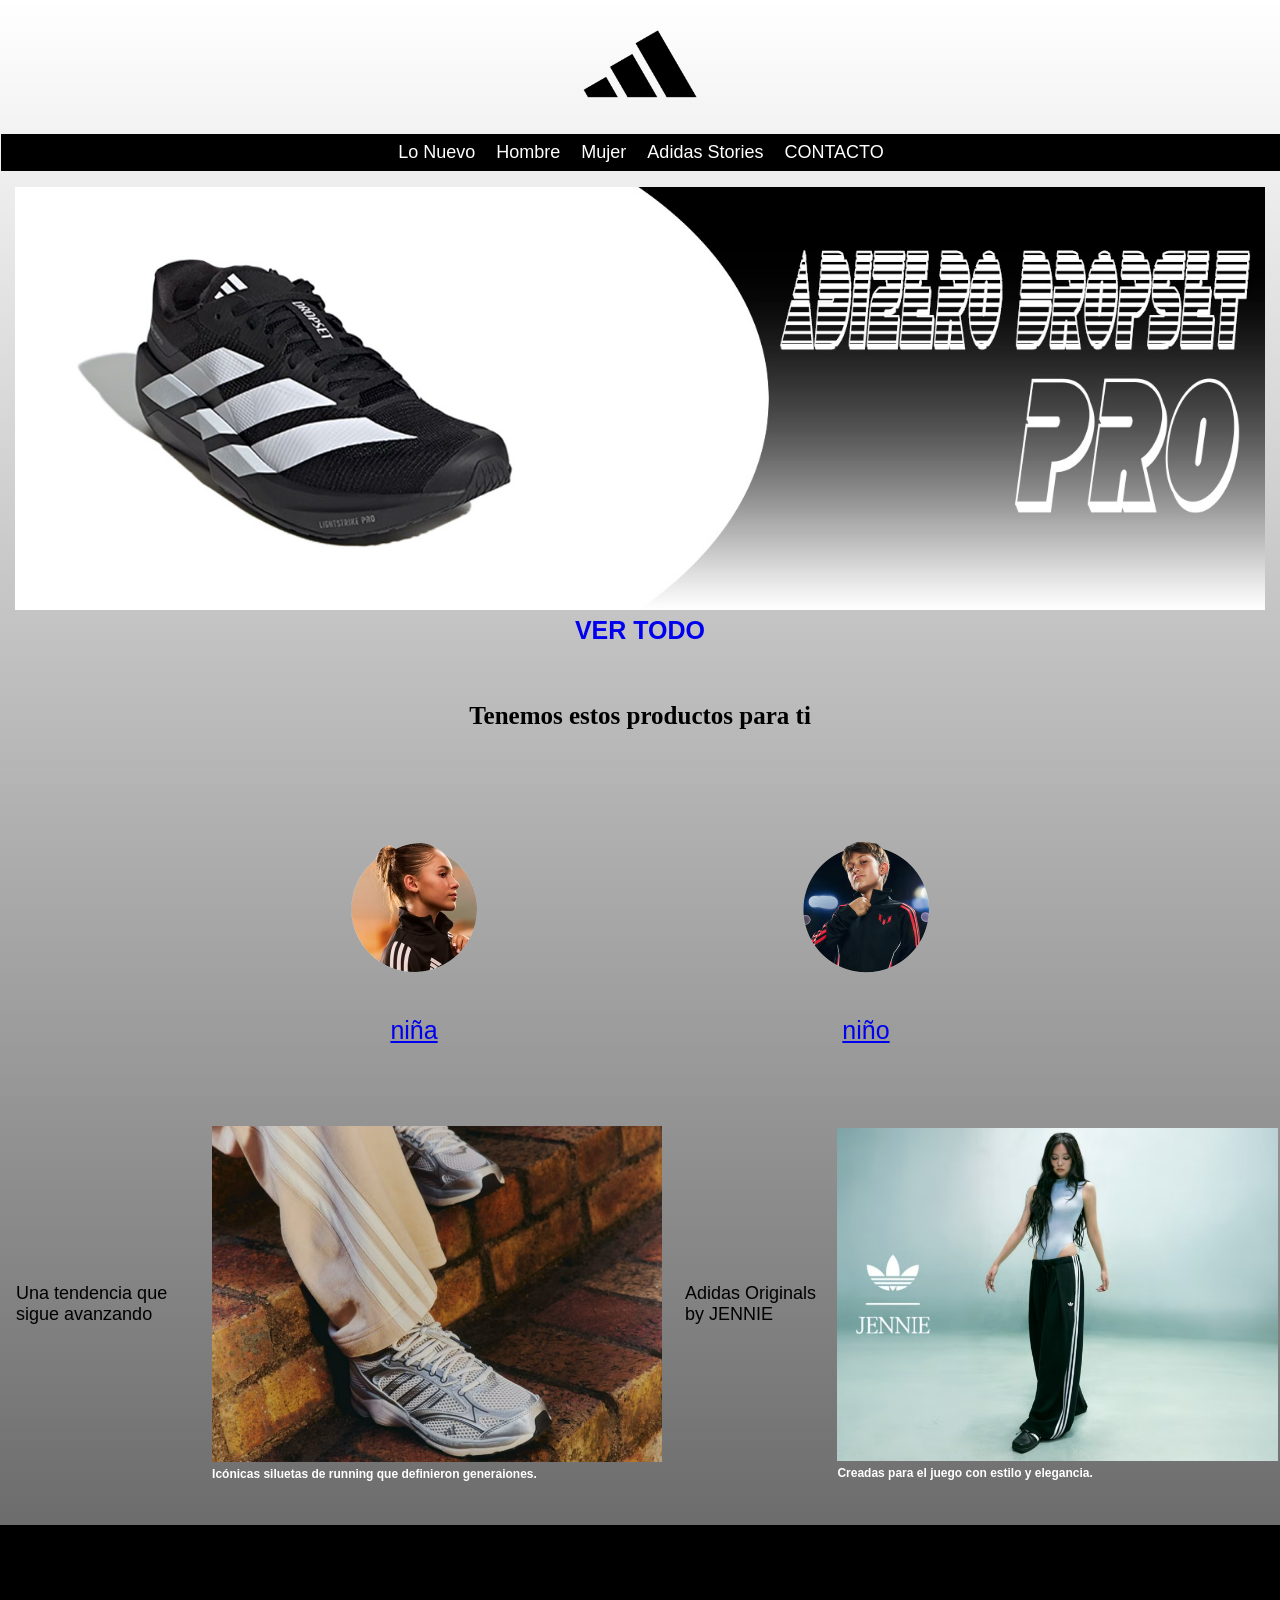
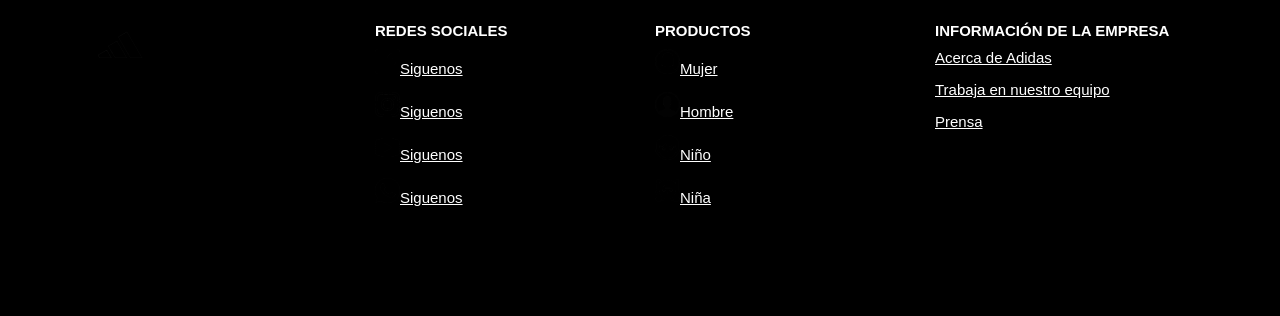
<file: index.html>
<!DOCTYPE html>
<html lang="en">
<head>
    <meta charset="UTF-8">
    <meta name="viewport" content="width=device-width, initial-scale=1.0">
    <title>ADIDAS</title>
    <link rel="shortcut icon" href="IMG/favicon-adidas.png">
    <link rel="stylesheet" href="CSS/estilo-web.css">
    <link rel="stylesheet" href="CSS-FOOTER/Untitled-1.css">
</head>
<body>
    <header>
        <center><a href="index.html"><img src="IMG/adidas.png" width="10%"></a></center>
    </header>
    <nav>
        <h3>&nbsp;<menu></menu></h3>
        <ul><center>
            <a href="index.html"><li>Lo Nuevo</li></a>
            <a href="hombre.html"><li>Hombre</li></a>
            <a href="mujer.html"><li>Mujer</li></a>
            <a href="adidas-stories.html"><li>Adidas Stories</li></a>
            <a href="contacto.html"><li>CONTACTO</li></a>
        

        </ul>
    </nav>
    <section>
        <img src="IMG/Mesa de trabajo 1.jpg" width="100%">
        <a href="https://www.adidas.pe/zapatillas-adizero-evo-sl/JH6206.html" target="_blank" style="text-decoration: none;">
            <center><B>VER TODO</B></center>
        </a>
        </center>
    </section>
    <br>
    <br>
    <center>
        <article>
            <h2>Tenemos estos productos para ti</h2>
        </article>
    </center>
    <br><br>
    <section>
        <ul>
            <li><a href="#"><img src="IMG/niña.png" width="50%"><br>niña</a></li>
            <li><a href="#"><img src="IMG/niño.png" width="50%"><br>niño</a></li>

        </ul>
    </section>
    <br><br>
    <center>
        <table>
            <tr>
                <td>&nbsp;</td>
                <td>&nbsp;</td>
                <td>Una tendencia que sigue avanzando</td>
                <td>
                    <a href="#"><img src="IMG/1.jpg" width="100%"></a>
                    <h4>Icónicas siluetas de running que definieron generaiones.</h4>
                </td>
                <td>&nbsp;</td>
                <td>&nbsp;</td>
                <td>&nbsp;</td>
                <td>Adidas Originals by JENNIE</td>
                <td><a href="#"><img src="IMG/2.jpg" width="100%"></a>
                <h4>Creadas para el juego con estilo y elegancia.</h4></td>
            </tr>
        </table>
    </center>
    <br>
    <br>
    <footer class="footer">
        <div class="container">
            <div class="footer-row">
                <div class="footer-link">
                    <img src="IMG/adidas.png" width="20%">
                </div>
                <div class="footer-link">
                    <h4>REDES SOCIALES</h4>
                    <ul>
                        <li><a href="https://www.facebook.com/?locale=es_LA" target="_blank">
                            <img src="IMG/facebook.png" width="10%">Siguenos
                        </a></li>
                        <li><a href="https://www.instagram.com/?hl=es-la" target="_blank">
                            <img src="IMG/instagram.png" width="10%">Siguenos
                        </a></li>
                        <li><a href="https://www.youtube.com/" target="_blank">
                            <img src="IMG/youtube.png" width="10%">Siguenos
                        </a></li>
                        <li><a href="https://web.whatsapp.com/" target="_blank">
                            <img src="IMG/whapsapp.png" width="10%">Siguenos
                        </a></li>            
                    </ul>
                </div>
                <div class="footer-link">
                    <h4>PRODUCTOS</h4>
                    <ul>
                        <li><a href="https://www.facebook.com/?locale=es_LA" target="_blank">
                            <img src="IMG/mujer.png" width="10%">Mujer
                        </a></li>
                        <li><a href="https://www.instagram.com/?hl=es-la" target="_blank">
                            <img src="IMG/hombre.png" width="10%">Hombre
                        </a></li>
                        <li><a href="https://www.youtube.com/" target="_blank">
                            <img src="IMG/niño icono.png" width="10%">Niño
                        </a></li>
                        <li><a href="https://web.whatsapp.com/" target="_blank">
                            <img src="IMG/niña icono.jpg.png" width="10%">Niña
                        </a></li>            
                    </ul>
                </div>
                 <div class="footer-link">
                    <h4>INFORMACIÓN DE LA EMPRESA</h4>
                    <ul>
                        <li><a href="https://www.adidas.pe/ayuda/informacion-de-la-empresa/sobre-adidas-" target="_blank">
                            Acerca de Adidas
                        </a></li>
                        <li><a href="https://www.adidas.pe/ayuda/informacion-de-la-empresa/como-puedo-trabajar-o-hacer-practicas-en-adidas" target="_blank">
                            Trabaja en nuestro equipo
                        </a></li>
                        <li><a href="https://news.adidas.com/" target="_blank">
                            Prensa
                        </a></li>           
                    </ul>
                </div>
            </div>
        </div>
    </footer>


</body>
</html>
</file>
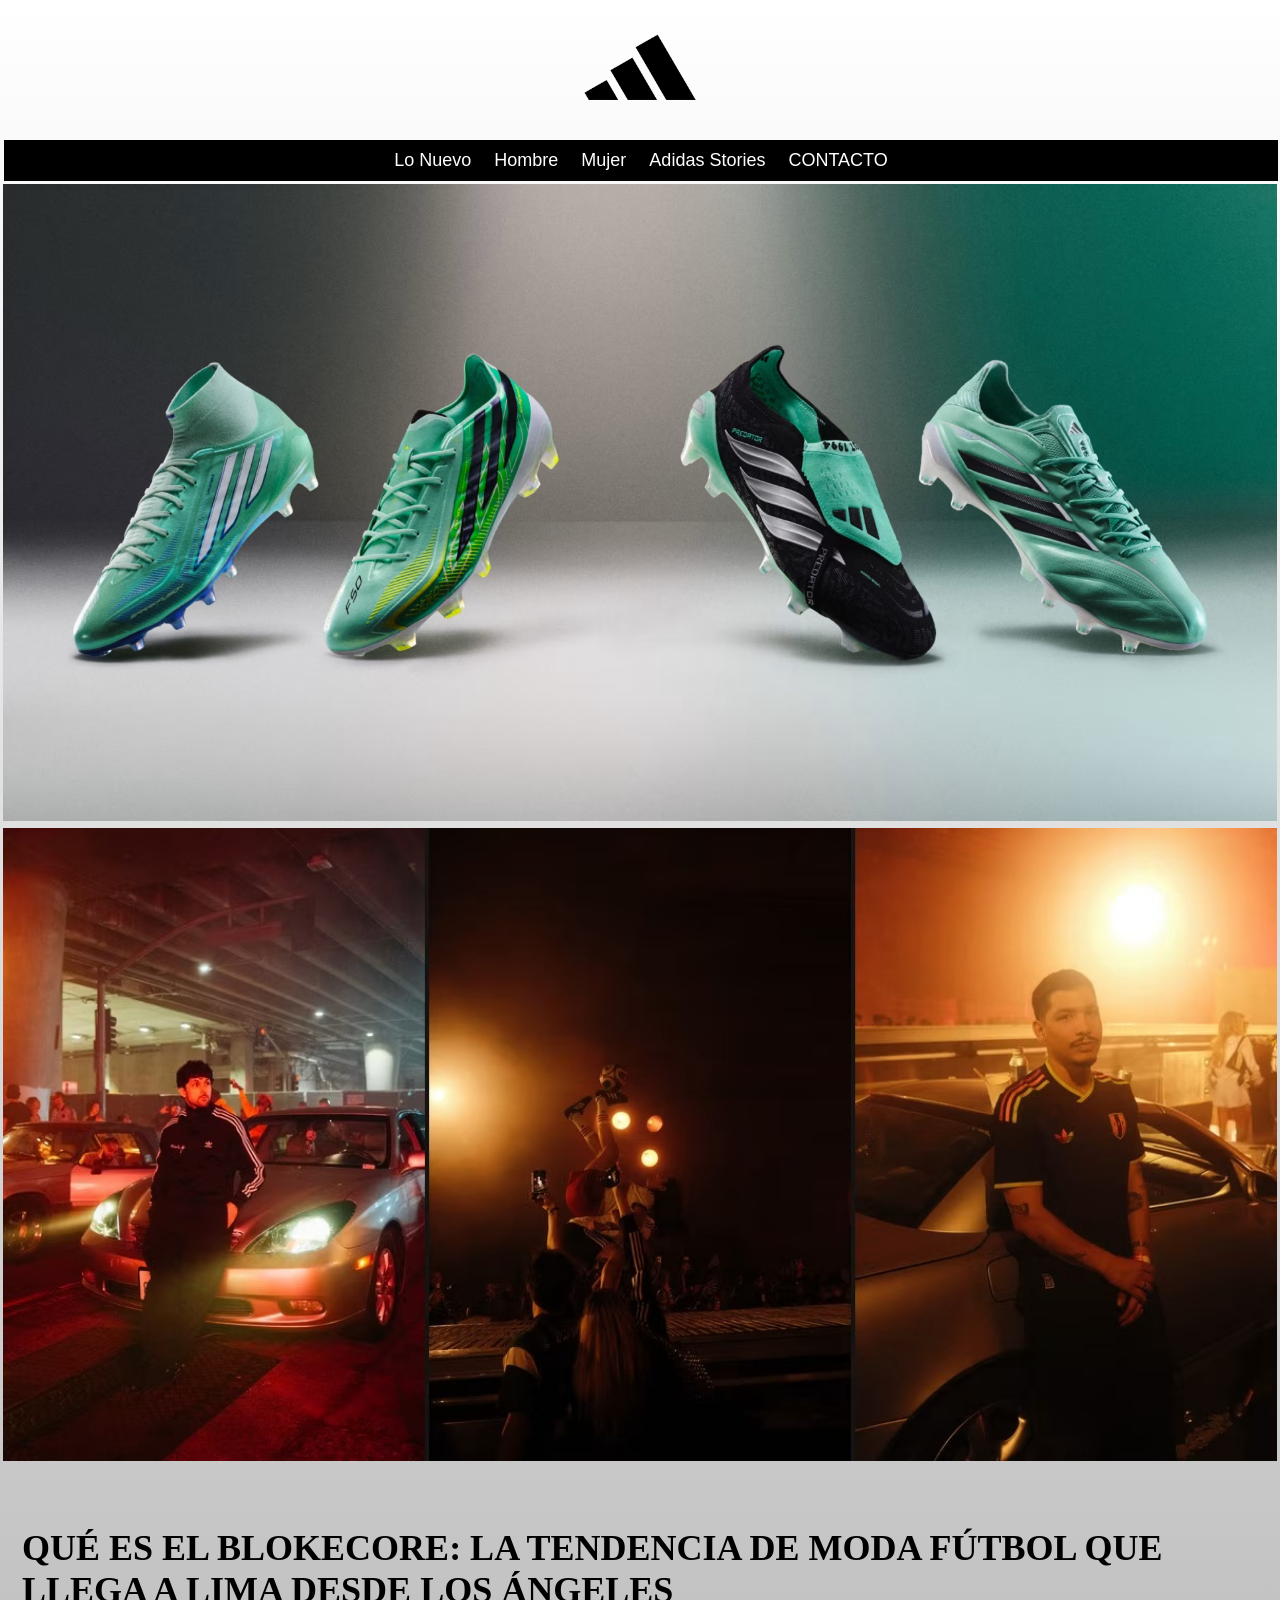
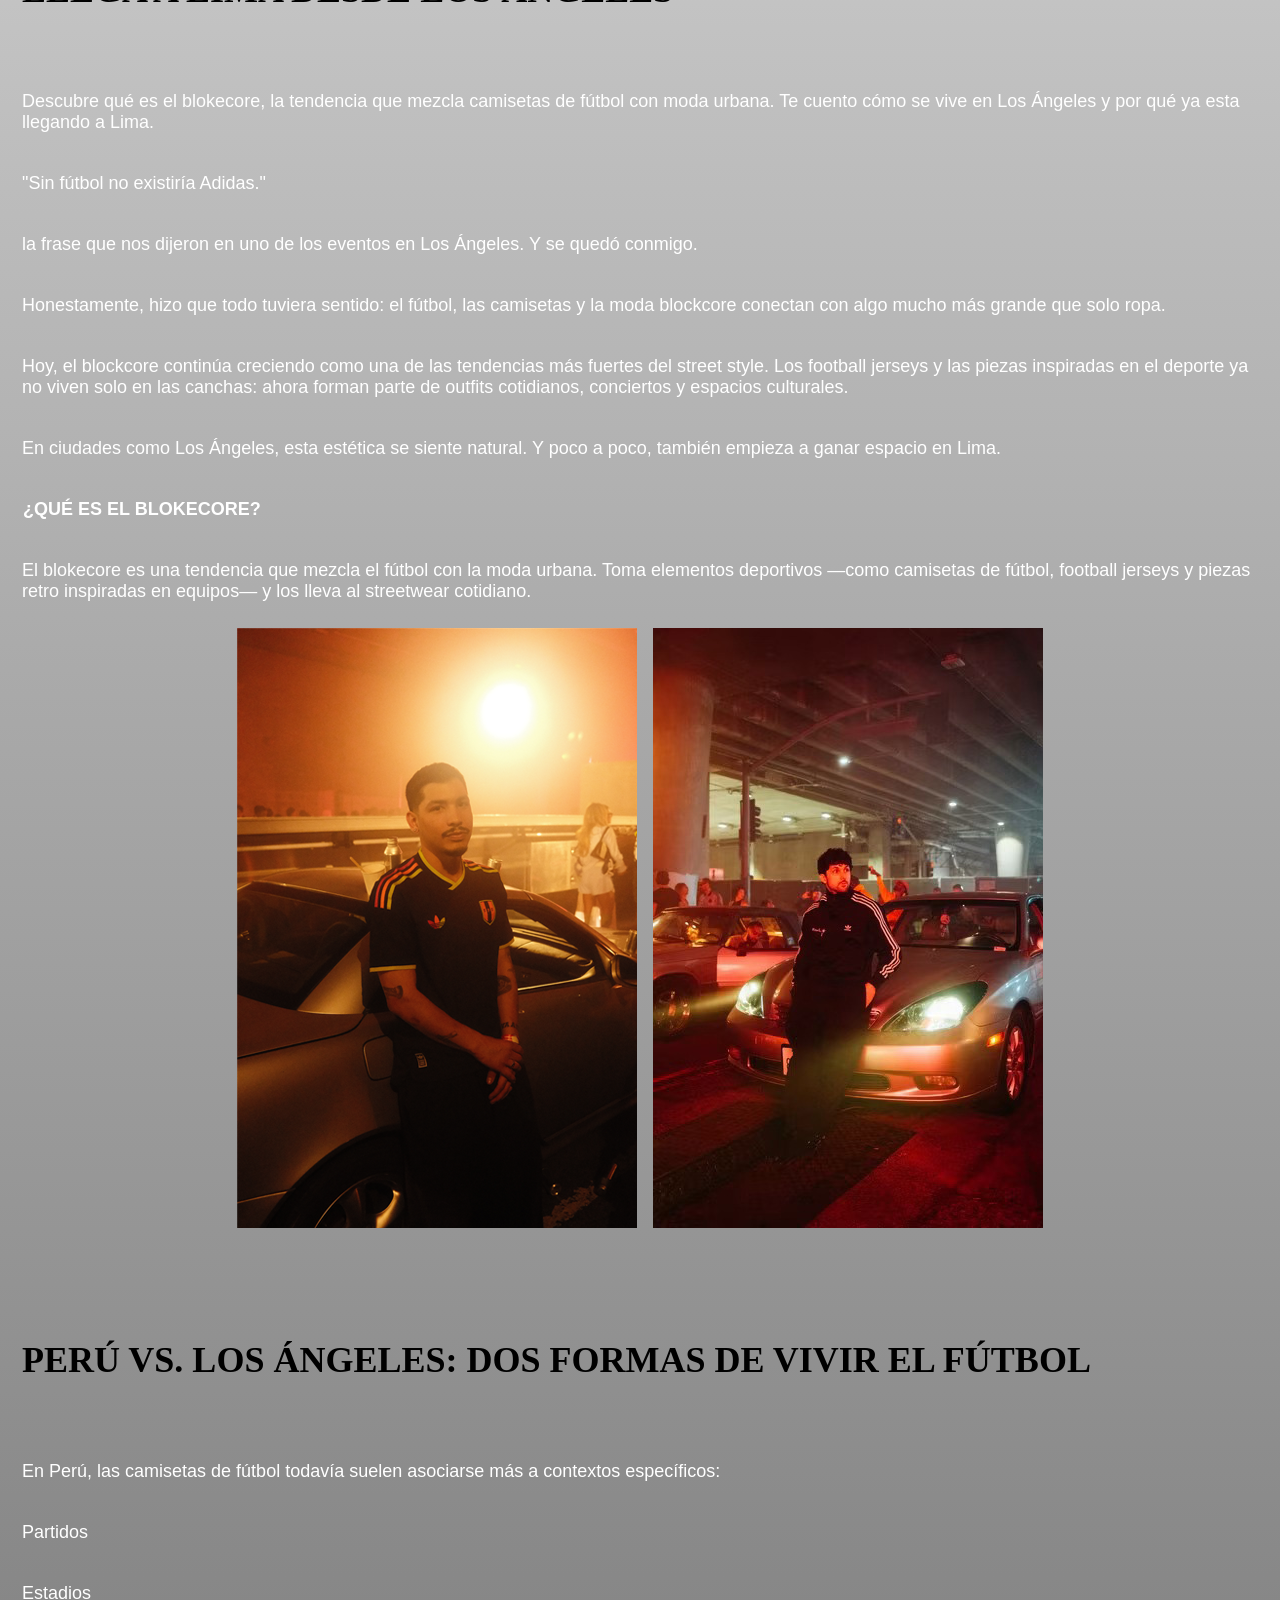
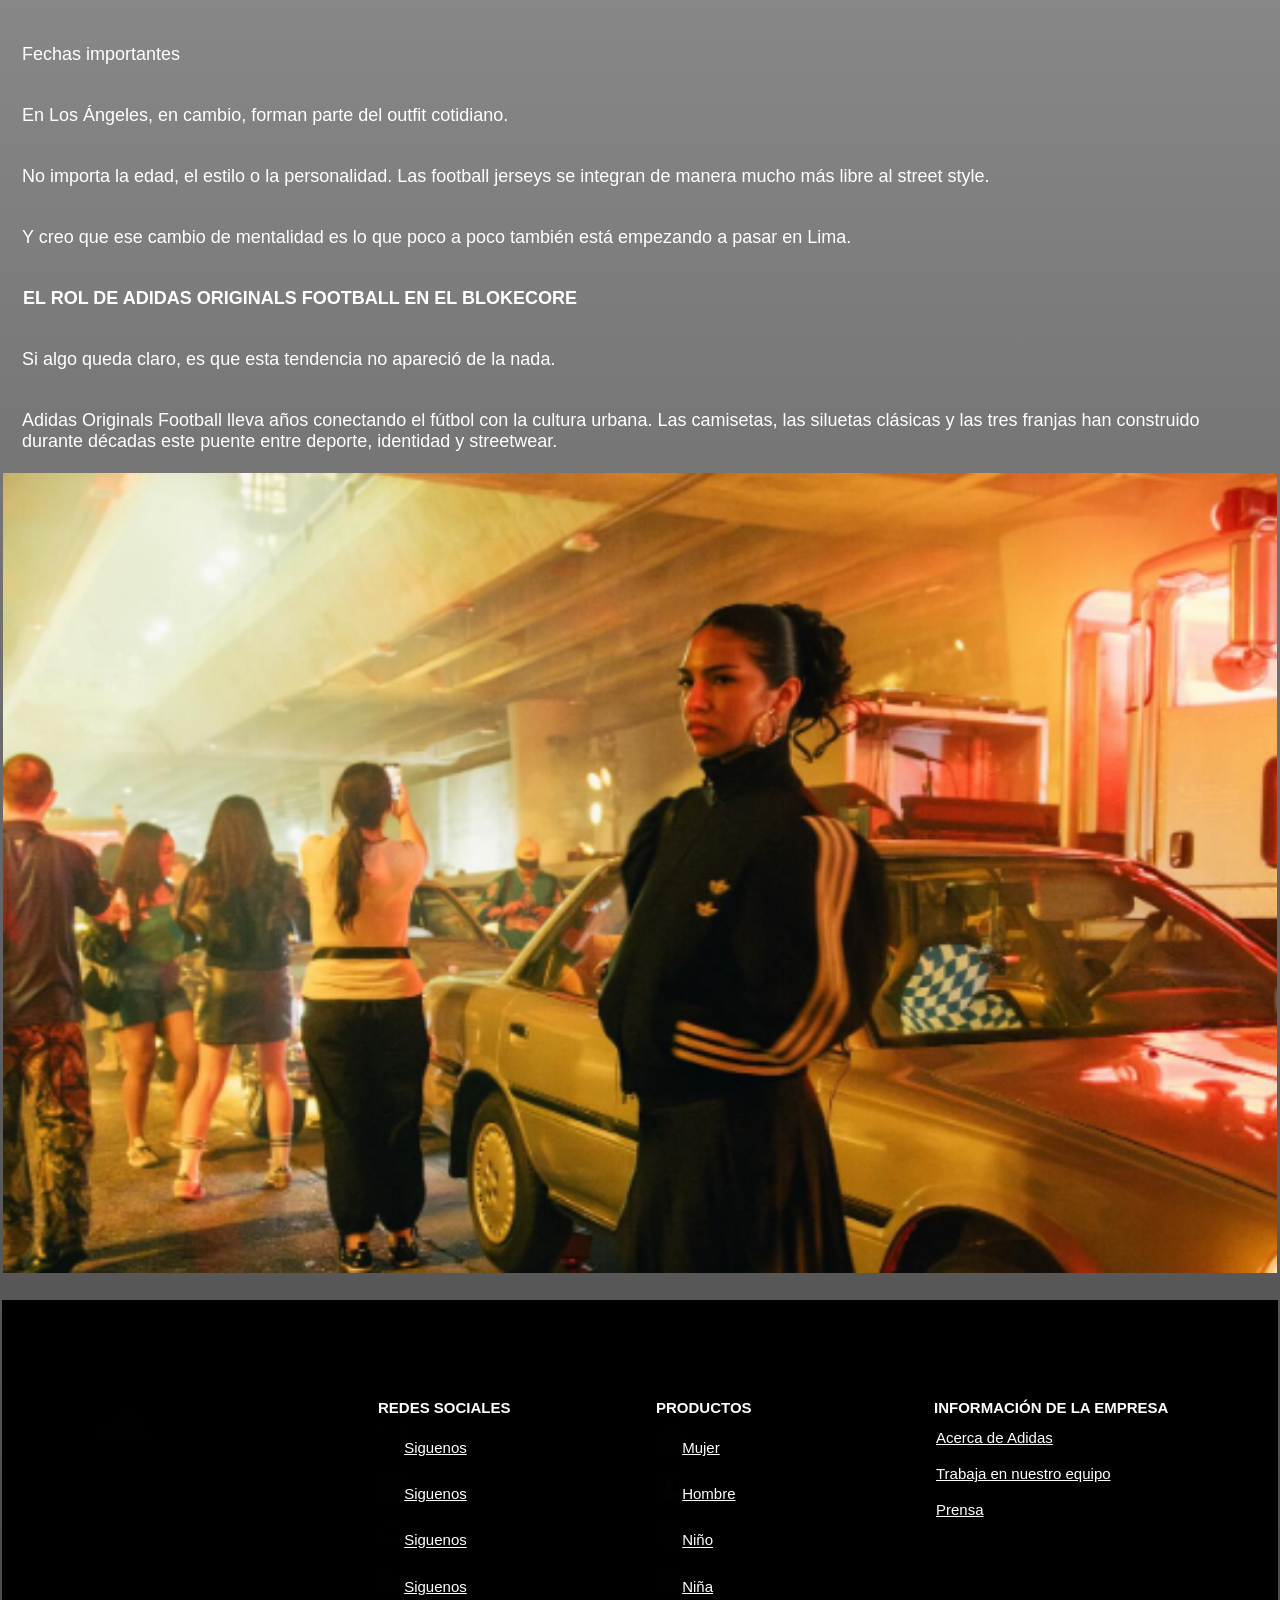
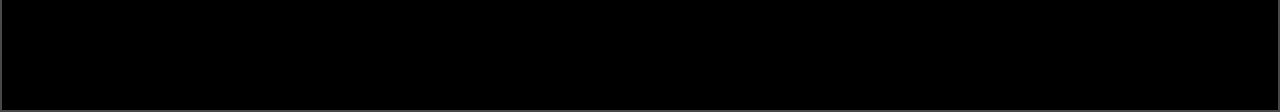
<file: adidas-stories.html>
<!DOCTYPE html>
<html lang="en">
<head>
    <meta charset="UTF-8">
    <meta name="viewport" content="width=device-width, initial-scale=1.0">
    <title>ADIDAS STORIES</title>
    <link rel="shortcut icon" href="IMG/favicon-adidas.png">
    
    <link rel="stylesheet" href="CSS-FOOTER/Untitled-1.css">
    <link rel="stylesheet" href="CSS/ESTILO-ADIDAS.css">
</head>
<body>
    <header>
        <center><a href="index.html"><img src="IMG/adidas.png" width="10%"></a></center>
    </header>
    <nav>
        <h3>&nbsp;<menu></menu></h3>
        <ul><center>
            <a href="index.html"><li>Lo Nuevo</li></a>
            <a href="hombre.html"><li>Hombre</li></a>
            <a href="mujer.html"><li>Mujer</li></a>
            <a href="adidas-stories.html"><li>Adidas Stories</li></a>
            <a href="contacto.html"><li>CONTACTO</li></a>
        

        </ul>
    </nav>
    <img src="baner/PAGINA-ADIDAS-STORIES.avif" width="100%">
    <img src="T4-MATERIALES/BANNER-1.jpg" width="100%">

    <p><h1>QUÉ ES EL BLOKECORE: LA TENDENCIA DE MODA FÚTBOL QUE LLEGA A LIMA DESDE LOS ÁNGELES</h1></p>
 
    <p>Descubre qué es el blokecore, la tendencia que mezcla camisetas de fútbol con moda urbana. Te cuento cómo se vive en Los Ángeles y por qué ya esta llegando a Lima.</p>

    <p>"Sin fútbol no existiría Adidas."</p> 
   
    <p> la frase que nos dijeron en uno de los eventos en Los Ángeles. Y se quedó conmigo.</p>  
   
    <p> Honestamente, hizo que todo tuviera sentido: el fútbol, las camisetas y la moda blockcore conectan con algo mucho más grande que solo ropa.</p>   
  
    <p>Hoy, el blockcore continúa creciendo como una de las tendencias más fuertes del street style. Los football jerseys y las piezas inspiradas en el deporte ya no viven solo en las canchas: ahora forman parte de outfits cotidianos, conciertos y espacios culturales.</p>
  
    <p>En ciudades como Los Ángeles, esta estética se siente natural. Y poco a poco, también empieza a ganar espacio en Lima.</p>
    
    <p><b>¿QUÉ ES EL BLOKECORE?</b></p>
    
    <p>El blokecore es una tendencia que mezcla el fútbol con la moda urbana. Toma elementos deportivos —como camisetas de fútbol, football jerseys y piezas retro inspiradas en equipos— y los lleva al streetwear cotidiano.</p>
  
<center>
    <table border="0">
        <tr>
            
            <td>&nbsp;</td>
            <td align="center">
                <img src="T4-MATERIALES/IMAGEN-11.png" width="100%"><br>
                
            </td>

            <td>&nbsp;</td>
            <td align="center">
                <img src="T4-MATERIALES/IMAGEN - 22.jpg" width="100%"><br>
                
            </td>
            
            <td>&nbsp;</td>
        </tr>
    </table>
</center>
</p> <p><h1>PERÚ VS. LOS ÁNGELES: DOS FORMAS DE VIVIR EL FÚTBOL</h1></p>
 
<p>En Perú, las camisetas de fútbol todavía suelen asociarse más a contextos específicos:</p>   

<p>Partidos</p>   

<p>Estadios</p>   

<p>Fechas importantes</p>   

<p>En Los Ángeles, en cambio, forman parte del outfit cotidiano.</p>   

<p>No importa la edad, el estilo o la personalidad. Las football jerseys se integran de manera mucho más libre al street style.</p>   

<p>Y creo que ese cambio de mentalidad es lo que poco a poco también está empezando a pasar en Lima.</p>   

<p><b>EL ROL DE ADIDAS ORIGINALS FOOTBALL EN EL BLOKECORE</b></p>   

<p>Si algo queda claro, es que esta tendencia no apareció de la nada.</p>   

<p>Adidas Originals Football lleva años conectando el fútbol con la cultura urbana. Las camisetas, las siluetas clásicas y las tres franjas han construido durante décadas este puente entre deporte, identidad y streetwear. </p>


<img src="T4-MATERIALES/IMAGEN-33.png" width="100%">

<br>
    <br>
    <footer class="footer">
        <div class="container">
            <div class="footer-row">
                <div class="footer-link">
                    <img src="IMG/adidas.png" width="20%">
                </div>
                <div class="footer-link">
                    <h4>REDES SOCIALES</h4>
                    <ul>
                        <li><a href="https://www.facebook.com/?locale=es_LA" target="_blank">
                            <img src="IMG/facebook.png" width="10%">Siguenos
                        </a></li>
                        <li><a href="https://www.instagram.com/?hl=es-la" target="_blank">
                            <img src="IMG/instagram.png" width="10%">Siguenos
                        </a></li>
                        <li><a href="https://www.youtube.com/" target="_blank">
                            <img src="IMG/youtube.png" width="10%">Siguenos
                        </a></li>
                        <li><a href="https://web.whatsapp.com/" target="_blank">
                            <img src="IMG/whapsapp.png" width="10%">Siguenos
                        </a></li>            
                    </ul>
                </div>
                <div class="footer-link">
                    <h4>PRODUCTOS</h4>
                    <ul>
                        <li><a href="https://www.facebook.com/?locale=es_LA" target="_blank">
                            <img src="IMG/mujer.png" width="10%">Mujer
                        </a></li>
                        <li><a href="https://www.instagram.com/?hl=es-la" target="_blank">
                            <img src="IMG/hombre.png" width="10%">Hombre
                        </a></li>
                        <li><a href="https://www.youtube.com/" target="_blank">
                            <img src="IMG/niño icono.png" width="10%">Niño
                        </a></li>
                        <li><a href="https://web.whatsapp.com/" target="_blank">
                            <img src="IMG/niña icono.jpg.png" width="10%">Niña
                        </a></li>            
                    </ul>
                </div>
                <div class="footer-link">
                    <h4>INFORMACIÓN DE LA EMPRESA</h4>
                    <ul>
                        <li><a href="https://www.adidas.pe/ayuda/informacion-de-la-empresa/sobre-adidas-" target="_blank">
                            Acerca de Adidas
                        </a></li>
                        <li><a href="https://www.adidas.pe/ayuda/informacion-de-la-empresa/como-puedo-trabajar-o-hacer-practicas-en-adidas" target="_blank">
                            Trabaja en nuestro equipo
                        </a></li>
                        <li><a href="https://news.adidas.com/" target="_blank">
                            Prensa
                        </a></li>           
                    </ul>
                </div>
            </div>
        </div>
    </footer>


</body>
</html>
</file>
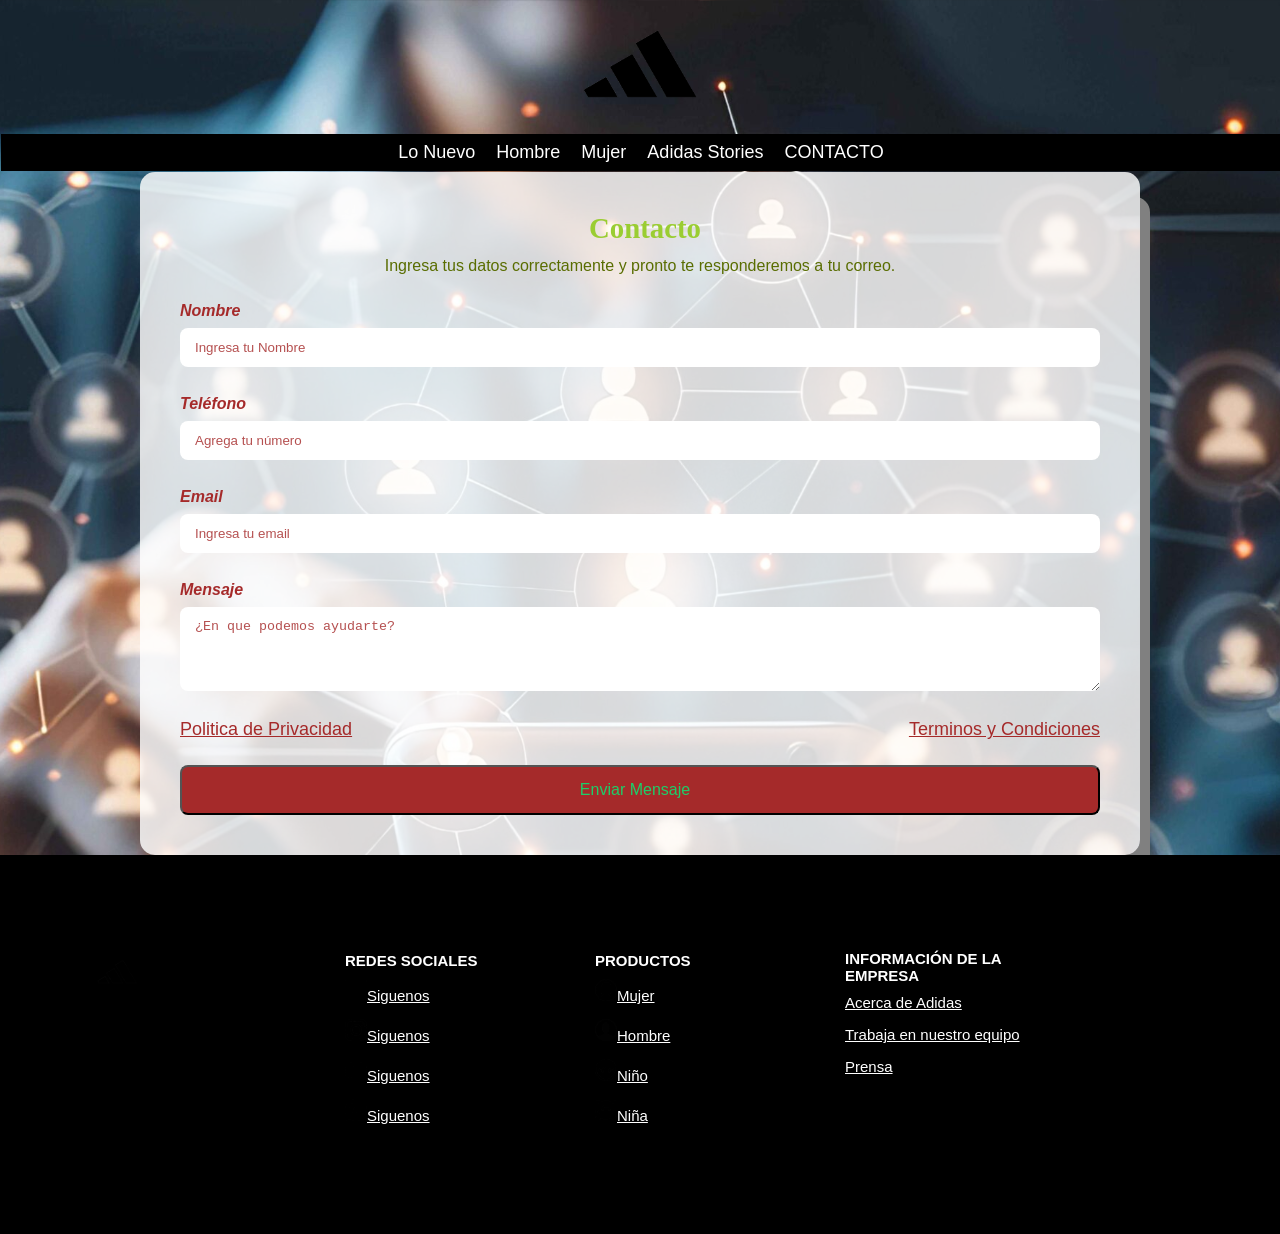
<file: contacto.html>
<!DOCTYPE html>
<html lang="en">
<head>
    <meta charset="UTF-8">
    <meta name="viewport" content="width=device-width, initial-scale=1.0">
    <title>CONTACTO</title>
    <link rel="shortcut icon" href="IMG/favicon-adidas.png">
    <link rel="stylesheet" href="CSS/estilo-web.css">
    <link rel="stylesheet" href="CSS-FOOTER/Untitled-1.css">
    <link rel="stylesheet" href="estilo-de-contacto/estilo-contacto.css">
    
</head>
<body>
    
    <header>
        <center><a href="index.html"><img src="IMG/adidas.png" width="10%"></a></center>
    </header>
    
    <nav>
        <h3>&nbsp;<menu></menu></h3>
        <ul><center>
            <a href="index.html"><li>Lo Nuevo</li></a>
            <a href="hombre.html"><li>Hombre</li></a>
            <a href="mujer.html"><li>Mujer</li></a>
            <a href="adidas-stories.html"><li>Adidas Stories</li></a>
            <a href="contacto.html"><li>CONTACTO</li></a>
            </center>

        </ul>
    </nav>
   
    <center>
    <div class="container">
        <form action="https://api.web3forms.com/submit" method="post">
            <input type="hidden" name="access_key" value="cd53c601-377b-4520-b669-51ff1e293b2d">
            <h2><i class="fa-solid fa-envelope"></i>Contacto</h2>
            <p class="subtitle">Ingresa tus datos correctamente
                y pronto te responderemos a tu correo.
            </p>
            <div class="input-group">
                
                <label for="name"><i class="fa-solid fa-user">Nombre</i></label>
                <input type="text" name="name" id="name" placeholder="Ingresa tu Nombre">
           
                <label for="phone"><i class="fa-solid fa-phone">Teléfono</i></label>
                <input type="tel" name="phone" id="phone" placeholder="Agrega tu número" required>
               
                <label for="email"><i class="fa-solid fa-at">Email</i></label>
                <input type="email" name="email" id="email" placeholder="Ingresa tu email" required>
                
                <label for="message"><i class="fa-solid fa-comment-dots">Mensaje</i></label>
                <textarea name="message" id="message" rows="4" placeholder="¿En que podemos ayudarte?"></textarea>
                <div class="form-links">
                    <a href="#">Politica de Privacidad</a>
                    <a href="#">Terminos y Condiciones</a>
                </div>
                <button type="submit" class="btn">
                    <span>Enviar Mensaje</span>
                    <i class="fa-solid fa-paper-plane"></i>
                </button>

            </div>
        </form>
    </div>
    </center>
    <footer class="footer">
        <div class="container">
            <div class="footer-row">
                <div class="footer-link">
                    <img src="IMG/adidas.png" width="20%">
                </div>
                <div class="footer-link">
                    <h4>REDES SOCIALES</h4>
                    <ul>
                        <li><a href="https://www.facebook.com/?locale=es_LA" target="_blank">
                            <img src="IMG/facebook.png" width="10%">Siguenos
                        </a></li>
                        <li><a href="https://www.instagram.com/?hl=es-la" target="_blank">
                            <img src="IMG/instagram.png" width="10%">Siguenos
                        </a></li>
                        <li><a href="https://www.youtube.com/" target="_blank">
                            <img src="IMG/youtube.png" width="10%">Siguenos
                        </a></li>
                        <li><a href="https://web.whatsapp.com/" target="_blank">
                            <img src="IMG/whapsapp.png" width="10%">Siguenos
                        </a></li>            
                    </ul>
                </div>
                <div class="footer-link">
                    <h4>PRODUCTOS</h4>
                    <ul>
                        <li><a href="https://www.facebook.com/?locale=es_LA" target="_blank">
                            <img src="IMG/mujer.png" width="10%">Mujer
                        </a></li>
                        <li><a href="https://www.instagram.com/?hl=es-la" target="_blank">
                            <img src="IMG/hombre.png" width="10%">Hombre
                        </a></li>
                        <li><a href="https://www.youtube.com/" target="_blank">
                            <img src="IMG/niño icono.png" width="10%">Niño
                        </a></li>
                        <li><a href="https://web.whatsapp.com/" target="_blank">
                            <img src="IMG/niña icono.jpg.png" width="10%">Niña
                        </a></li>            
                    </ul>
                </div>
                 <div class="footer-link">
                    <h4>INFORMACIÓN DE LA EMPRESA</h4>
                    <ul>
                        <li><a href="https://www.adidas.pe/ayuda/informacion-de-la-empresa/sobre-adidas-" target="_blank">
                            Acerca de Adidas
                        </a></li>
                        <li><a href="https://www.adidas.pe/ayuda/informacion-de-la-empresa/como-puedo-trabajar-o-hacer-practicas-en-adidas" target="_blank">
                            Trabaja en nuestro equipo
                        </a></li>
                        <li><a href="https://news.adidas.com/" target="_blank">
                            Prensa
                        </a></li>           
                    </ul>
                </div>
            </div>
        </div>
    </footer>
</body>
</html>
</file>
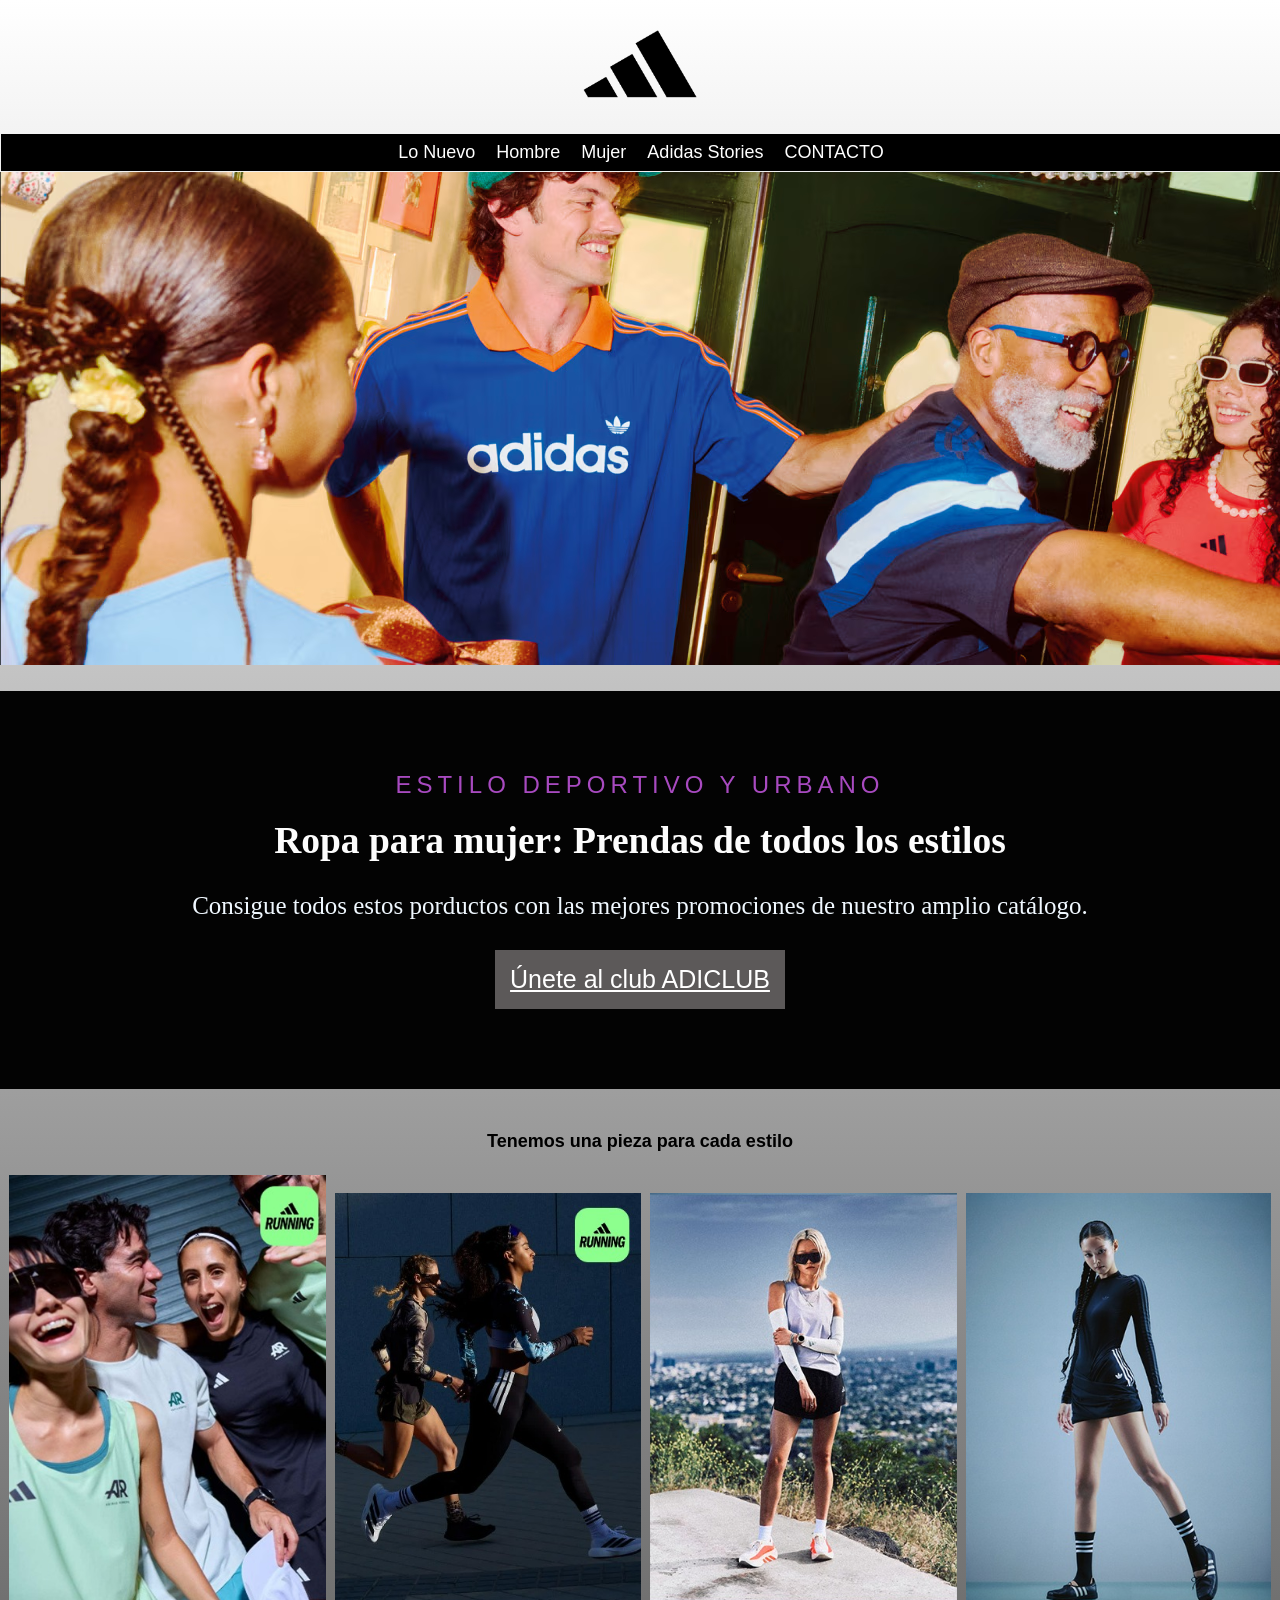
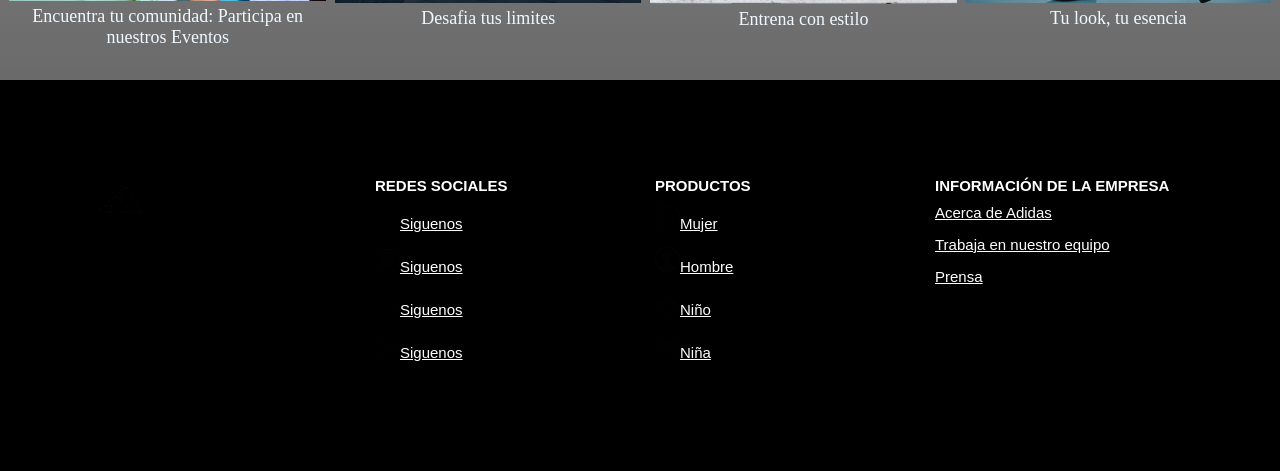
<file: mujer.html>
<!DOCTYPE html>
<html lang="en">
<head>
    <meta charset="UTF-8">
    <meta name="viewport" content="width=device-width, initial-scale=1.0">
    <title>ADIDAS|PRODUCTO MUJER</title>
    <link rel="shortcut icon" href="IMG/favicon-adidas.png">
    <link rel="stylesheet" href="CSS/estilo-web.css">
    <link rel="stylesheet" href="CSS-FOOTER/Untitled-1.css">
    <link rel="stylesheet" href="CSS/ESTILO-MUJER.css">
</head>
<body>
    <header>
        <center><a href="index.html"><img src="IMG/adidas.png" width="10%"></a></center>
    </header>
    <nav>
        <h3>&nbsp;<menu></menu></h3>
        <ul><center>
            <a href="index.html"><li>Lo Nuevo</li></a>
            <a href="hombre.html"><li>Hombre</li></a>
            <a href="mujer.html"><li>Mujer</li></a>
            <a href="adidas-stories.html"><li>Adidas Stories</li></a>
            <a href="contacto.html"><li>CONTACTO</li></a>
        

        </ul>
    </nav>
    <center>
        <img src="baner/PAGINA-MUJER.avif">
    </center>
    
    <br>
    <section class="promo-section">
        <div class="content-wrapper">
            <span class="subtitle">ESTILO DEPORTIVO Y URBANO</span>
            <h1>Ropa para mujer: Prendas de todos los estilos</h1>
            <p>Consigue todos estos porductos con las mejores promociones de nuestro amplio catálogo.</p>
            <a href="https://www.adidas.pe/"
            class="btn-cta">Únete al club ADICLUB</a>            
        </div>
    </section>
    <br><br>

    <center><td><strong>Tenemos una pieza para cada estilo</strong>
    <br><br>
    <table border="0">
        <tr>
            <td>&nbsp;</td>
            <td align="center">
                <img src="img-mujer/grupo.jpg" width="100%"><br>
                <p>Encuentra tu comunidad: Participa en nuestros Eventos</p>
            </td>

            <td>&nbsp;</td>
            <td align="center">
                <img src="img-mujer/correr.jpg" width="100%"><br>
                <p>Desafia tus limites</p>
            </td>

            <td>&nbsp;</td>
            <td align="center">
                <img src="img-mujer/paisaje.jpg" width="100%"><br>
                <p>Entrena con estilo</p>
            </td>
            
            <td>&nbsp;</td>
            <td align="center">
                <img src="img-mujer/parada.jpg" width="100%"><br>
                <p>Tu look, tu esencia</p>
            </td>
            <td>&nbsp;</td>
        </tr>
    </table>

</td>
</center>
    
    <footer class="footer">
        <div class="container">
            <div class="footer-row">
                <div class="footer-link">
                    <img src="IMG/adidas.png" width="20%">
                </div>
                <div class="footer-link">
                    <h4>REDES SOCIALES</h4>
                    <ul>
                        <li><a href="https://www.facebook.com/?locale=es_LA" target="_blank">
                            <img src="IMG/facebook.png" width="10%">Siguenos
                        </a></li>
                        <li><a href="https://www.instagram.com/?hl=es-la" target="_blank">
                            <img src="IMG/instagram.png" width="10%">Siguenos
                        </a></li>
                        <li><a href="https://www.youtube.com/" target="_blank">
                            <img src="IMG/youtube.png" width="10%">Siguenos
                        </a></li>
                        <li><a href="https://web.whatsapp.com/" target="_blank">
                            <img src="IMG/whapsapp.png" width="10%">Siguenos
                        </a></li>            
                    </ul>
                </div>
                <div class="footer-link">
                    <h4>PRODUCTOS</h4>
                    <ul>
                        <li><a href="https://www.facebook.com/?locale=es_LA" target="_blank">
                            <img src="IMG/mujer.png" width="10%">Mujer
                        </a></li>
                        <li><a href="https://www.instagram.com/?hl=es-la" target="_blank">
                            <img src="IMG/hombre.png" width="10%">Hombre
                        </a></li>
                        <li><a href="https://www.youtube.com/" target="_blank">
                            <img src="IMG/niño icono.png" width="10%">Niño
                        </a></li>
                        <li><a href="https://web.whatsapp.com/" target="_blank">
                            <img src="IMG/niña icono.jpg.png" width="10%">Niña
                        </a></li>            
                    </ul>
                </div>
                 <div class="footer-link">
                    <h4>INFORMACIÓN DE LA EMPRESA</h4>
                    <ul>
                        <li><a href="https://www.adidas.pe/ayuda/informacion-de-la-empresa/sobre-adidas-" target="_blank">
                            Acerca de Adidas
                        </a></li>
                        <li><a href="https://www.adidas.pe/ayuda/informacion-de-la-empresa/como-puedo-trabajar-o-hacer-practicas-en-adidas" target="_blank">
                            Trabaja en nuestro equipo
                        </a></li>
                        <li><a href="https://news.adidas.com/" target="_blank">
                            Prensa
                        </a></li>           
                    </ul>
                </div>
            </div>
        </div>
    </footer>


</body>
</html>
</file>
<file: CSS/estilo-web.css>
*{
    margin: 0px;
    padding: 1px;

}
body{
    font-family: sans-serif;
    font-size: 18px;
    background: linear-gradient(rgb(255, 255, 255), #474747);
}
h3{
display: none;
}
nav{
align-items: center;
margin: 1px;
width: 100%;
}
nav ul li{
    display: inline-block;
    padding: 8px;
    color: white;
    background: black;
}
nav ul{
    list-style: none;
    background: black;
}
nav ul li:hover{
    font-family: Arial, Helvetica, sans-serif;
    display: inline-block;
    padding: 2px;
    background: white;
    color: black;
}
section{
    background: none;
    font-family: Impact, Haettenschweiler, 'Arial Narrow Bold', sans-serif;
    margin: auto;
    width: auto;
    align-items: center;
    color: white;
    font-size: 25px;
    padding: 15px;
}
h2{
    font-size: 25px;
    color: black;
    font-family: none;
}
h2:hover{
    padding: 2px;
    color: brown;
}
section{
    width: 100%;
    margin: auto;
    text-align: center;
}
section ul{
    width: 100%;
    list-style: none;

}
section ul li{
    text-align: center;
    font-family: sans-serif;
    color: aqua;
    background: none;
    display: inline-block;
    padding: 1.8%;
}
h4{
    font-size: 12px;
    color: white;
}
section ul li{
    background: none;
    border-radius: 5px;
    -moz-border-radius: 35px;
    -webkit-border-radius: 35px;
}
table tr td a img:hover{
    max-width: 100%;
    background-color: transparent;
}
section ul li img{
    max-width: 100%;
    background-color: transparent;
}
section ul li a img:hover{
    background: rgb(70, 69, 69);
    border-radius: 5px;
    -moz-border-radius: 35px;
    -webkit-border-radius: 35px;
}
</file>
<file: CSS-FOOTER/Untitled-1.css>
*{
    margin: 0%;
    padding: 0%;
    box-sizing: border-box;
    list-style: none;
}
.container{
    max-width: 1200px;
    margin: 0px;
}
.footer{
    background-color: rgb(0, 0, 0);
    padding: 80px;
}
.footer-row{
    display: flex;
    flex-wrap: wrap;
}
.footer-link{
    width: 25%;
    padding: 15px;
}
.footer-link h4{
    font-size: 15px;
    font-family: sans-serif;
    color: white;
    border-bottom: 2px;
    display: inline-block;
    padding-bottom: 10px;
}
.footer-link ul li a{
    font-size: 15px;
    color: white;
    display: block;
    margin-bottom: 15px;
    transition: all .3s ease;
}
.footer-link ul li a:hover{
    color: yellow;
    padding-left: 6px;
}
@media (max-width:950px){
    .footer-row{
        text-align: center;
    }
    .footer-link{
        width: 100%;
        margin-bottom: 29px;
    }
}
</file>
<file: CSS/ESTILO-ADIDAS.css>
*{
    margin: 0px;
    padding: 1px;

}
body{
    font-family: sans-serif;
    font-size: 18px;
    background: linear-gradient(rgb(255, 255, 255), #474747);
}
h3{
display: none;
}
nav{
align-items: center;
margin: 1px;
width: 100%;
}
nav ul li{
    display: inline-block;
    padding: 8px;
    color: white;
    background: black;
}
nav ul{
    list-style: none;
    background: black;
}
nav ul li:hover{
    font-family: Arial, Helvetica, sans-serif;
    display: inline-block;
    padding: 2px;
    background: white;
    color: black;
}
h1{
    font-family: georgia;
    padding: 20px;
}
p{
    padding: 20px;
    color: rgb(255, 255, 255);
}
@media (max-width:600px){
    h1{
        font-size: 1.8rem;
    }
    .promo-section{
        padding: 50px;
    }
}
</file>
<file: estilo-de-contacto/estilo-contacto.css>
body{
    background-image: url(..//img-fondo/man-is-holding-tablet-with-words-social-media-screen_11zon-scaled.jpg);
    background-position: center;
    background-size: cover;
}
.container{
    width: 100%;
    max-width: 1000px;
}
form{
    background-color: rgba(255, 255, 255, 0.822);
    padding: 40px;
    border-radius: 15px;
    box-shadow: 10px 25px rgb(128, 128, 128);
}
h2{
    color: yellowgreen;
    font-size: 1.8rem;
    margin-bottom: 10px;
    text-align: center;
    font-family: Georgia, 'Times New Roman', Times, serif;
}
h2 i{
    margin-right: 10px;
}
.subtitle{
    color: rgb(89, 109, 0);
    font-size: 1rem;
    text-align: center;
    margin-bottom: 25px;
    line-height: 1.4;
}
.input-group{
    display: flex;
    flex-direction: column;
}
label{
    color: brown;
    font-size: 1rem;
    font-weight: 700;
    margin-bottom: 8px;
    display: flex;
    align-items: center;
}
label i{
    margin-right: 8px;
    width: 15px;
}
input, textarea{
    padding: 12px 15px;
    border-radius: 8px;
    margin-bottom: 28px;
    background-color: white;
    width: 100%;
    border: 2px;
    transition: all 0.3s;
}
input:focus, textarea:focus{
    border-color: yellowgreen;
    box-shadow: 10px 25px rgb(128, 128, 128);
}
input::placeholder, textarea::placeholder{
    color: rgba(165, 42, 42, 0.822);
}
.form-links{
    display: flex;
    margin-bottom: 25px;
    justify-content: space-between;
}
.form-links a{
    color: brown;
    font-size: 0.9;
    font-family: sans-serif;
}
.form-links a:hover{
    color: blueviolet;
}
.btn{
    padding: 14px;
    font-size: 1rem;
    color: rgb(29, 206, 105);
    border-radius: 8px;
    display: flex;
    justify-content: center;
    gap: 10px;
    cursor: pointer;
    background-color: brown;
}
.btn:hover{
    color: brown;
    background-color: rgb(29, 206, 105);
}
/*RESPONSIVE MÓVIL*/

@media (max-widt:450px){
    form{
        padding: 25px;
    }
    h2{
        font-size: 1.5rem;
    }
    .form-links{
        flex-direction: column;
        gap: 10px;
        text-align: center;
    }
}
</file>
<file: CSS/ESTILO-MUJER.css>
.promo-section{
    background-color: rgb(3, 3, 3);
    padding: 80px;
    text-align: center;
    justify-content: center;
    align-items: center;
}
.content-wrapper{
    max-width: 100%

}
.subtitle{
    display: block;
    color: rgb(168, 74, 192);
    letter-spacing: 5px;
    font-size: 1.5rem;
    margin-bottom: 20px;
}
h1{
    color: rgb(253, 253, 253);
    font-family: Georgia, 'Times New Roman', Times, serif;
    margin-bottom: 30px;
}
P{
    color: aliceblue;
    font-family: Georgia, 'Times New Roman', Times, serif;
    margin-bottom: 30px;

}
.btn-cta{
    display: inline-block;
    background-color: rgb(92, 89, 89);
    color: rgb(255, 255, 255);
    padding: 15px;
}
.btn-cta:hover{
    background-color: rgb(197, 188, 188);
}
@media (max-width:600px){
    h1{
        font-size: 1.8rem;
    }
    .promo-section{
        padding: 50px;
    }
}
</file>
